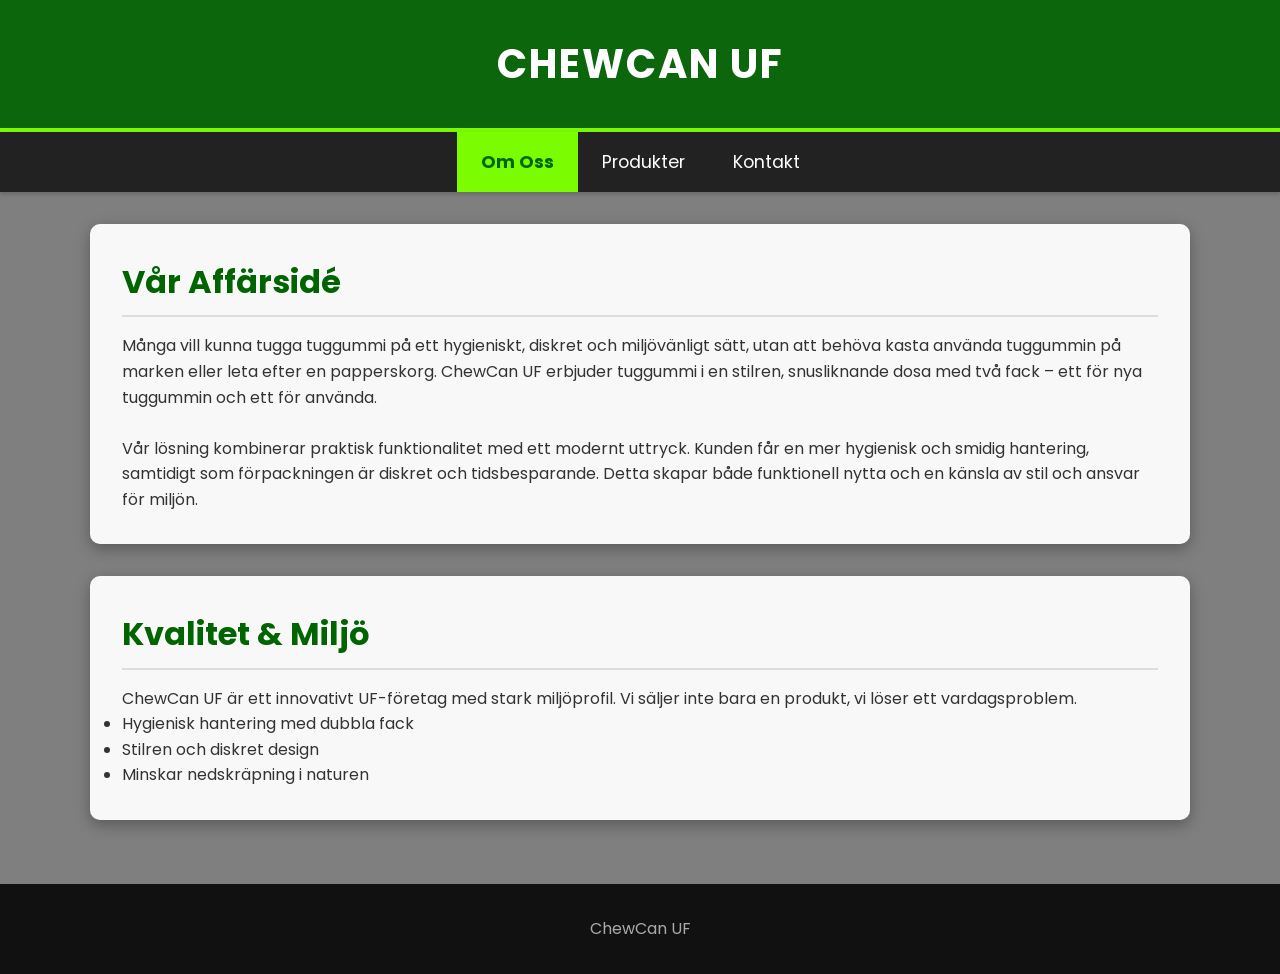
<file: index.html>
<!DOCTYPE html>
<html lang="sv">
<head>
    <meta charset="UTF-8">
    <meta name="viewport" content="width=device-width, initial-scale=1.0">
    <title>ChewCan - Om Oss</title>
    <link rel="stylesheet" href="style4.css">
</head>
<body>

    <header id="main-header">
        <div class="container">
            <h1>ChewCan UF</h1>
        </div>
    </header>

    <nav>
        <div class="container">
            <ul>
                <li><a href="index.html" class="active">Om Oss</a></li>
                <li><a href="tröjor2.html">Produkter</a></li>
                <li><a href="contact2.html">Kontakt</a></li>
            </ul>
        </div>
    </nav>

    <main class="container">
        <section class="content-box">
            <h2>Vår Affärsidé</h2>
            <p>Många vill kunna tugga tuggummi på ett hygieniskt, diskret och miljövänligt sätt, utan att behöva kasta använda tuggummin på marken eller leta efter en papperskorg. ChewCan UF erbjuder tuggummi i en stilren, snusliknande dosa med två fack – ett för nya tuggummin och ett för använda.</p>
            <br>
            <p>Vår lösning kombinerar praktisk funktionalitet med ett modernt uttryck. Kunden får en mer hygienisk och smidig hantering, samtidigt som förpackningen är diskret och tidsbesparande. Detta skapar både funktionell nytta och en känsla av stil och ansvar för miljön.</p>
        </section>

        <section class="content-box">
            <h2>Kvalitet & Miljö</h2>
            <p>ChewCan UF är ett innovativt UF-företag med stark miljöprofil. Vi säljer inte bara en produkt, vi löser ett vardagsproblem.</p>
            <ul>
                <li>Hygienisk hantering med dubbla fack</li>
                <li>Stilren och diskret design</li>
                <li>Minskar nedskräpning i naturen</li>
            </ul>
        </section>
    </main>

    <footer>
        <div class="container">
            <p>ChewCan UF</p>
        </div>
    </footer>

</body>
</html>
</file>
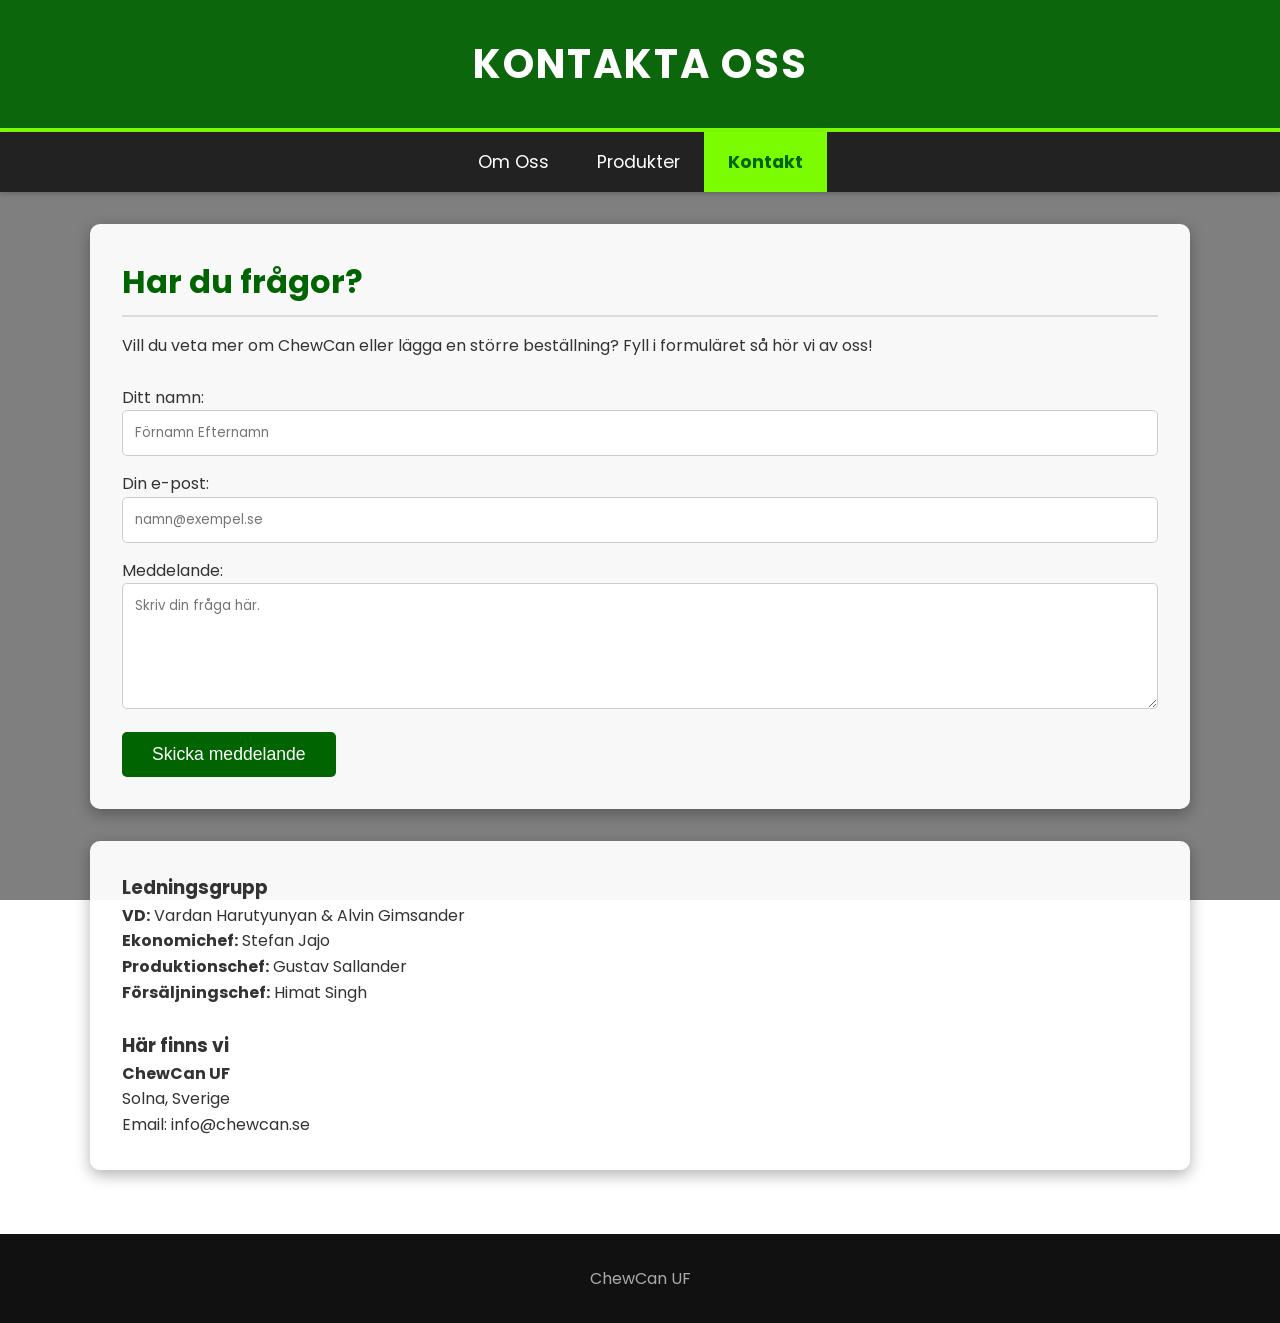
<file: contact2.html>
<!DOCTYPE html>
<html lang="sv">
<head>
    <meta charset="UTF-8">
    <meta name="viewport" content="width=device-width, initial-scale=1.0">
    <title>ChewCan - Kontakt</title>
    <link rel="stylesheet" href="style4.css">
</head>
<body>

    <header id="main-header">
        <div class="container">
            <h1>Kontakta Oss</h1>
        </div>
    </header>

    <nav>
        <div class="container">
            <ul>
                <li><a href="index.html">Om Oss</a></li>
                <li><a href="tröjor2.html">Produkter</a></li>
                <li><a href="contact2.html" class="active">Kontakt</a></li>
            </ul>
        </div>
    </nav>

    <main class="container">
        <section class="form-box">
            <h2>Har du frågor?</h2>
            <p>Vill du veta mer om ChewCan eller lägga en större beställning? Fyll i formuläret så hör vi av oss!</p>
            <br>
            <form action="#" method="post">
                <div>
                    <label for="namn">Ditt namn:</label>
                    <input type="text" id="namn" name="namn" placeholder="Förnamn Efternamn" required>
                </div>
                
                <div>
                    <label for="email">Din e-post:</label>
                    <input type="email" id="email" name="email" placeholder="namn@exempel.se" required>
                </div>

                <div>
                    <label for="meddelande">Meddelande:</label>
                    <textarea id="meddelande" name="meddelande" rows="5" placeholder="Skriv din fråga här." required></textarea>
                </div>

                <button type="submit">Skicka meddelande</button>
            </form>
        </section>
        
        <section class="content-box">
            <h3>Ledningsgrupp</h3>
            <p><strong>VD:</strong> Vardan Harutyunyan & Alvin Gimsander</p>
            <p><strong>Ekonomichef:</strong> Stefan Jajo</p>
            <p><strong>Produktionschef:</strong> Gustav Sallander</p>
            <p><strong>Försäljningschef:</strong> Himat Singh</p>
            <br>
            <h3>Här finns vi</h3>
            <p><strong>ChewCan UF</strong><br>
            Solna, Sverige</p>
            <p>Email: info@chewcan.se</p>
        </section>
    </main>

    <footer>
        <div class="container">
            <p>ChewCan UF</p>
        </div>
    </footer>
</body>
</html>
</file>
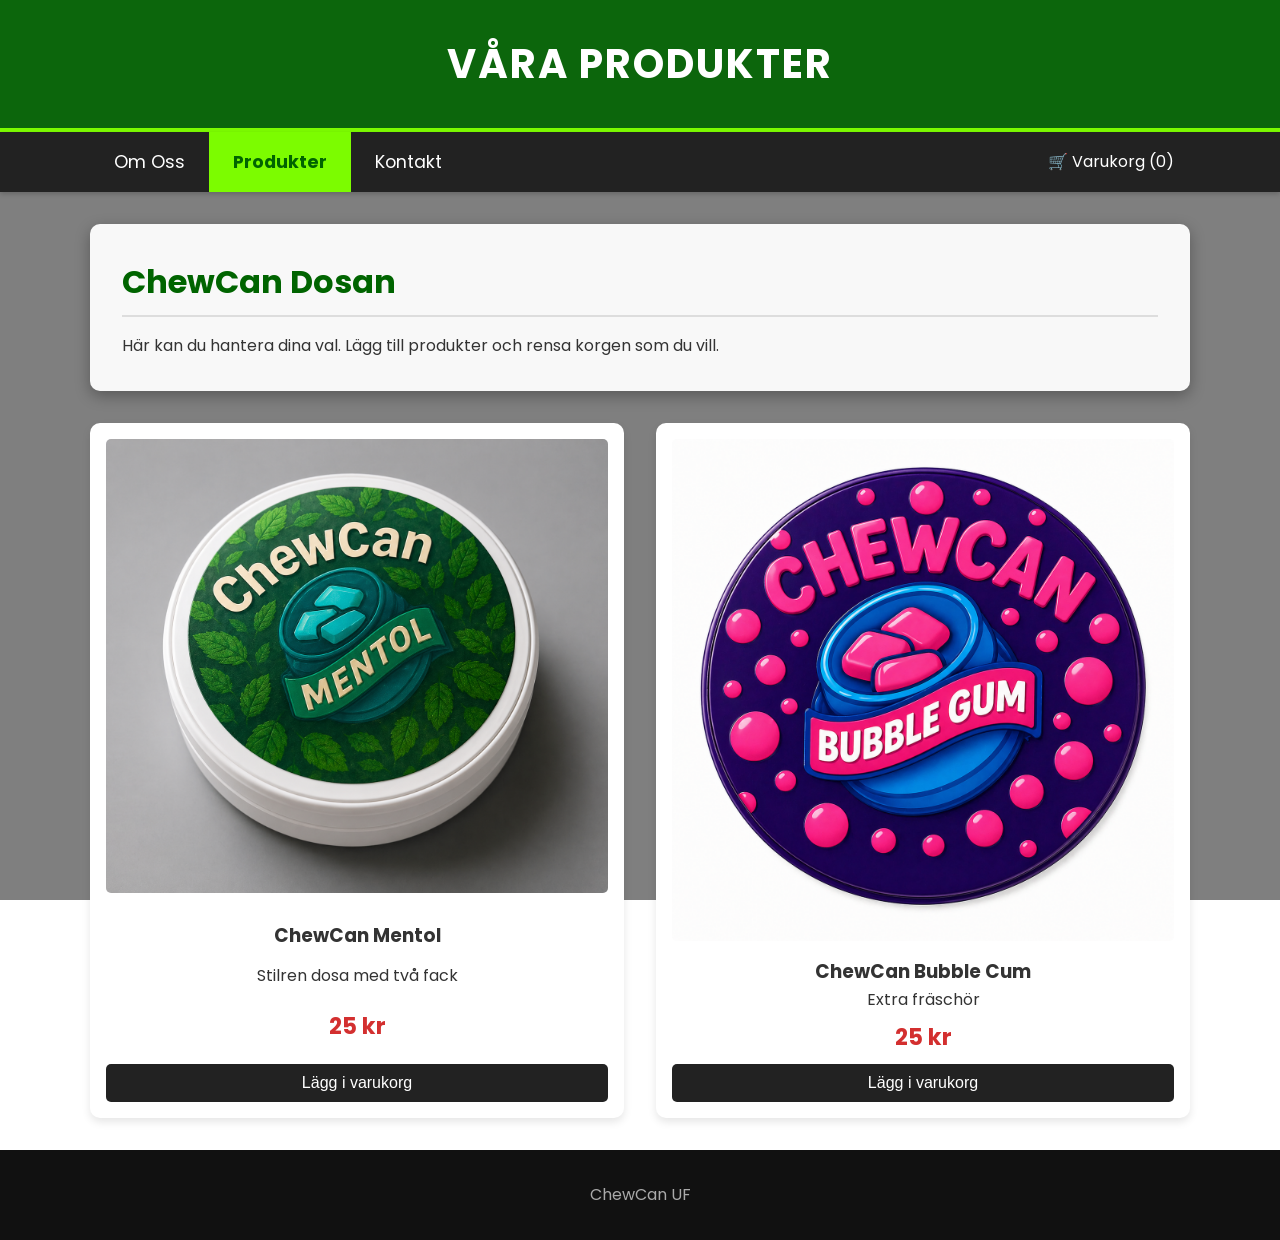
<file: tröjor2.html>
<!DOCTYPE html>
<html lang="sv">
<head>
    <meta charset="UTF-8">
    <meta name="viewport" content="width=device-width, initial-scale=1.0">
    <title>ChewCan - Våra Produkter</title>
    <link rel="stylesheet" href="style4.css">
    <style>
       
        nav .container {
            display: flex;
            justify-content: space-between;
            align-items: center;
        }
        .cart-wrapper {
            position: relative;
            color: white;
            cursor: pointer;
            padding: 1rem;
        }
        #cart-dropdown {
            display: none;
            position: absolute;
            right: 0;
            top: 100%;
            background: white;
            color: #333;
            width: 280px;
            box-shadow: 0 5px 15px rgba(0,0,0,0.3);
            border-radius: 5px;
            padding: 1rem;
            z-index: 1000;
            cursor: default; 
        }
        #cart-list {
            list-style: none;
            padding: 0;
            margin-bottom: 10px;
            font-size: 0.9rem;
            max-height: 300px;
            overflow-y: auto;
        }
        #cart-list li {
            border-bottom: 1px solid #eee;
            padding: 8px 0;
            display: flex;
            justify-content: space-between;
            align-items: center;
        }
        .remove-btn {
            background: #ff4444;
            color: white;
            border: none;
            padding: 2px 8px;
            border-radius: 3px;
            cursor: pointer;
            font-size: 0.7rem;
            transition: background 0.2s;
        }
        .remove-btn:hover {
            background: #cc0000;
        }
        #cart-dropdown h4 {
            margin-bottom: 10px;
            color: #006400;
            border-bottom: 2px solid #7CFC00;
            padding-bottom: 5px;
        }
    </style>
</head>
<body>

    <header id="main-header">
        <div class="container">
            <h1>Våra Produkter</h1>
        </div>
    </header>

    <nav>
        <div class="container">
            <ul>
                <li><a href="index.html">Om Oss</a></li>
                <li><a href="tröjor2.html" class="active">Produkter</a></li>
                <li><a href="contact2.html">Kontakt</a></li>
            </ul>
            
            <div class="cart-wrapper" onclick="toggleCart(event)">
                <span>🛒 Varukorg (<span id="cart-count">0</span>)</span>
                <div id="cart-dropdown" onclick="event.stopPropagation()">
                    <h4>Din varukorg</h4>
                    <ul id="cart-list">
                        <li style="color: #888;">Korgen är tom</li>
                    </ul>
                    <p style="font-size: 0.8rem; border-top: 1px solid #ddd; padding-top: 10px; margin-top: 10px;">
                        <i>Online-betalning är ej aktiv (UF-demo)</i>
                    </p>
                </div>
            </div>
        </div>
    </nav>

    <main class="container">
        <div class="content-box">
            <h2>ChewCan Dosan</h2>
            <p>Här kan du hantera dina val. Lägg till produkter och rensa korgen som du vill.</p>
        </div>

        <div class="product-grid">
            
            <article class="card">
                <img src="vardan1.jpg"ChewCan Mentol">
                <h3>ChewCan Mentol</h3>
                <p>Stilren dosa med två fack</p>
                <p class="price">25 kr</p>
                <button onclick="addToCart('ChewCan Original')">Lägg i varukorg</button>
            </article>

            <article class="card">
                <img src="vardan2.jpg"ChewCan Bubble Cum">
                <h3>ChewCan Bubble Cum</h3>
                <p>Extra fräschör</p>
                <p class="price">25 kr</p>
                <button onclick="addToCart('ChewCan Mint')">Lägg i varukorg</button>
            </article>

        </div>
    </main>

    <footer>
        <div class="container">
            <p>ChewCan UF</p>
        </div>
    </footer>

    <script>
        let cart = [];

        function addToCart(productName) {
            // Lägg till produkten i listan
            cart.push(productName);
            updateCartUI();
            
            // Öppna korgen automatiskt för att visa feedback
            document.getElementById('cart-dropdown').style.display = 'block';
        }

        function removeFromCart(index) {
            // Ta bort den specifika varan baserat på dess plats i listan (index)
            cart.splice(index, 1);
            updateCartUI();
        }

        function toggleCart(event) {
            const dropdown = document.getElementById('cart-dropdown');
            // Hindrar rutan från att stängas om man klickar inuti den
            const isVisible = dropdown.style.display === 'block';
            dropdown.style.display = isVisible ? 'none' : 'block';
        }

        function updateCartUI() {
            const cartCount = document.getElementById('cart-count');
            const cartList = document.getElementById('cart-list');
            
            // Uppdatera antal
            cartCount.innerText = cart.length;
            
            // Rensa gamla listan
            cartList.innerHTML = "";
            
            if (cart.length === 0) {
                cartList.innerHTML = '<li style="color: #888;">Korgen är tom</li>';
            } else {
                // Skapa en rad för varje produkt med en ta bort-knapp
                cart.forEach((item, index) => {
                    const li = document.createElement('li');
                    li.innerHTML = `
                        ${item} 
                        <button class="remove-btn" onclick="removeFromCart(${index})">Ta bort</button>
                    `;
                    cartList.appendChild(li);
                });
            }
        }

        // Stäng korgen om man klickar utanför nav
        window.onclick = function(event) {
            if (!event.target.closest('.cart-wrapper')) {
                document.getElementById('cart-dropdown').style.display = 'none';
            }
        }
    </script>

</body>
</html>
</file>
<file: style4.css>
@import url('https://fonts.googleapis.com/css2?family=Poppins:wght@300;400;600&display=swap');

* {
    box-sizing: border-box;
    margin: 0;
    padding: 0;
}

body {
    font-family: 'Poppins', sans-serif;
    color: #333;
    line-height: 1.6;
    background: url('https://images.unsplash.com/photo-1556056504-d8d5b47a5135?q=80&w=2070&auto=format&fit=crop') no-repeat center center fixed;
    background-size: cover;
    min-height: 100vh;
    display: flex;
    flex-direction: column;
}

body::before {
    content: "";
    position: fixed;
    top: 0;
    left: 0;
    width: 100%;
    height: 100%;
    background: rgba(0, 0, 0, 0.5); 
    z-index: -1;
}

.container {
    width: 90%;
    max-width: 1100px;
    margin: 0 auto;
}

#main-header {
    background-color: rgba(0, 100, 0, 0.9); 
    color: #fff;
    padding: 2rem 0;
    text-align: center;
    border-bottom: 4px solid #7CFC00;
}

#main-header h1 {
    font-size: 2.5rem;
    text-transform: uppercase;
    letter-spacing: 2px;
}

nav {
    background-color: #222;
    position: sticky; 
    top: 0;
    z-index: 100;
    box-shadow: 0 2px 5px rgba(0,0,0,0.2);
}

nav ul {
    list-style: none;
    display: flex;
    justify-content: center;
    flex-wrap: wrap;
}

nav ul li a {
    color: #fff;
    text-decoration: none;
    font-size: 1.1rem;
    padding: 1rem 1.5rem;
    display: block;
    transition: all 0.3s ease;
}

nav ul li a:hover, nav ul li a.active {
    background-color: #7CFC00;
    color: #006400;
    font-weight: bold;
}

main {
    flex: 1;
    padding: 2rem 0;
}

.content-box, .hero-box, .form-box {
    background: rgba(255, 255, 255, 0.95);
    padding: 2rem;
    border-radius: 10px;
    box-shadow: 0 5px 15px rgba(0,0,0,0.3);
    margin-bottom: 2rem;
}

h2 {
    color: #006400;
    margin-bottom: 1rem;
    font-size: 2rem;
    border-bottom: 2px solid #ddd;
    padding-bottom: 0.5rem;
}


.hero-box {
    text-align: center;
    padding: 4rem 2rem;
}

.button {
    display: inline-block;
    background: #006400;
    color: #fff;
    padding: 12px 30px;
    margin-top: 20px;
    text-decoration: none;
    border-radius: 50px;
    font-weight: bold;
    transition: transform 0.2s, background 0.3s;
}

.button:hover {
    background: #004d00;
    transform: scale(1.05);
}

.product-grid {
    display: grid;
    grid-template-columns: repeat(auto-fit, minmax(280px, 1fr)); 
    gap: 2rem;
}

.card {
    background: #fff;
    border-radius: 10px;
    padding: 1rem;
    text-align: center;
    box-shadow: 0 4px 8px rgba(0,0,0,0.1);
    transition: transform 0.3s ease;
    display: flex;
    flex-direction: column;
    justify-content: space-between;
}

.card:hover {
    transform: translateY(-10px);
    box-shadow: 0 10px 20px rgba(0,0,0,0.2);
}

.card img {
    max-width: 100%;
    border-radius: 5px;
    margin-bottom: 1rem;
}

.price {
    font-size: 1.4rem;
    color: #d32f2f;
    font-weight: bold;
    margin: 0.5rem 0;
}

.card button {
    background: #222;
    color: white;
    border: none;
    padding: 10px;
    width: 100%;
    border-radius: 5px;
    cursor: pointer;
    font-size: 1rem;
    transition: background 0.3s;
}

.card button:hover {
    background: #7CFC00;
    color: #000;
}


form input, form textarea {
    width: 100%;
    padding: 12px;
    margin-bottom: 15px;
    border: 1px solid #ccc;
    border-radius: 5px;
    font-family: inherit;
}

form button {
    background: #006400;
    color: white;
    border: none;
    padding: 12px 30px;
    border-radius: 5px;
    cursor: pointer;
    font-size: 1.1rem;
}

form button:hover {
    background: #004d00;
}

footer {
    background-color: #111;
    color: #aaa;
    text-align: center;
    padding: 2rem 0;
    margin-top: auto;
}
</file>
